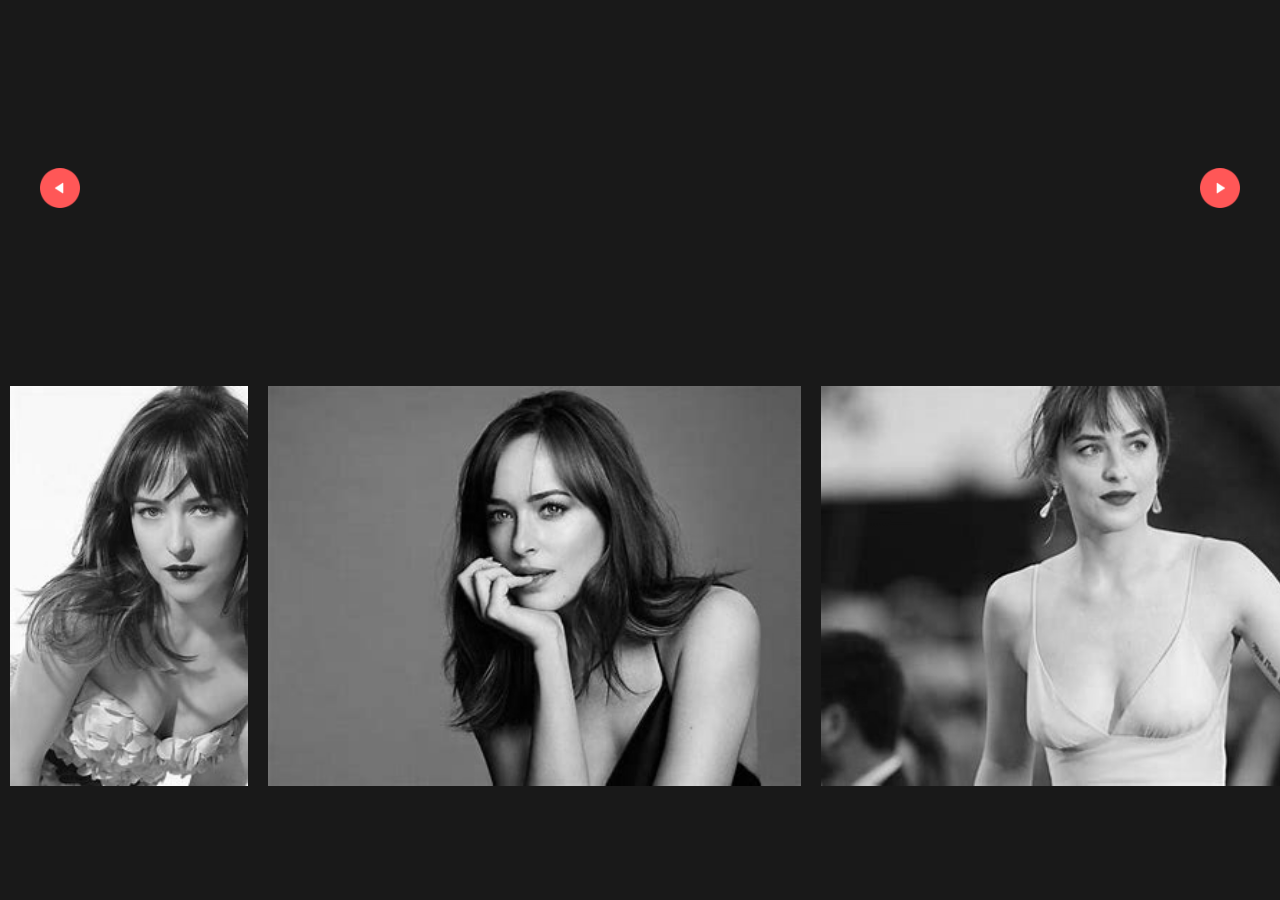
<file: index.html>
<!DOCTYPE html>
<html lang="en">
<head>
    <meta charset="UTF-8">
    <meta name="viewport" content="width=device-width, initial-scale=1.0">
    <link rel="stylesheet" href="style.css">
    <title>Document</title>
</head>
<body>
    <div class="gallery-wrap">
        <img src="images/back.png" id="backbtn">
        <img src="images/next.png" id="nextbtn">
    </div>
    <div class="gallery">
        <div>
            <span>
                <img src="images/image-1.jpeg">
            </span>
            <span>
                <img src="images/image-2.jpeg">
            </span>
            <span>
                <img src="images/image-3.jpeg">
            </span>
        </div>
        <div>
            <span>
                <img src="images/image-4.jpeg">
            </span>
            <span>
                <img src="images/image-5.jpeg">
            </span>
        </div>
        <div>
            <span>
                <img src="images/iamge-6.jpeg">
            </span>
        </div>
    </div>

    <script>
        let scrollcontainer = document.querySelector(".gallery");
        let backBtn = document.getElementById("backbtn");
        let nextBtn = document.getElementById("nextbtn"); // Corrected the ID
        scrollcontainer.addEventListener("wheel", (eve) => {
            eve.preventDefault();
            scrollcontainer.scrollLeft += eve.deltaY;
        });
        nextBtn.addEventListener("click",()=>{
          
             scrollcontainer.scrollLeft+=900;
        });
        backBtn.addEventListener("click",()=>{
             scrollcontainer.scrollLeft-=900;
        });
    </script>
</body>
</html>
</file>
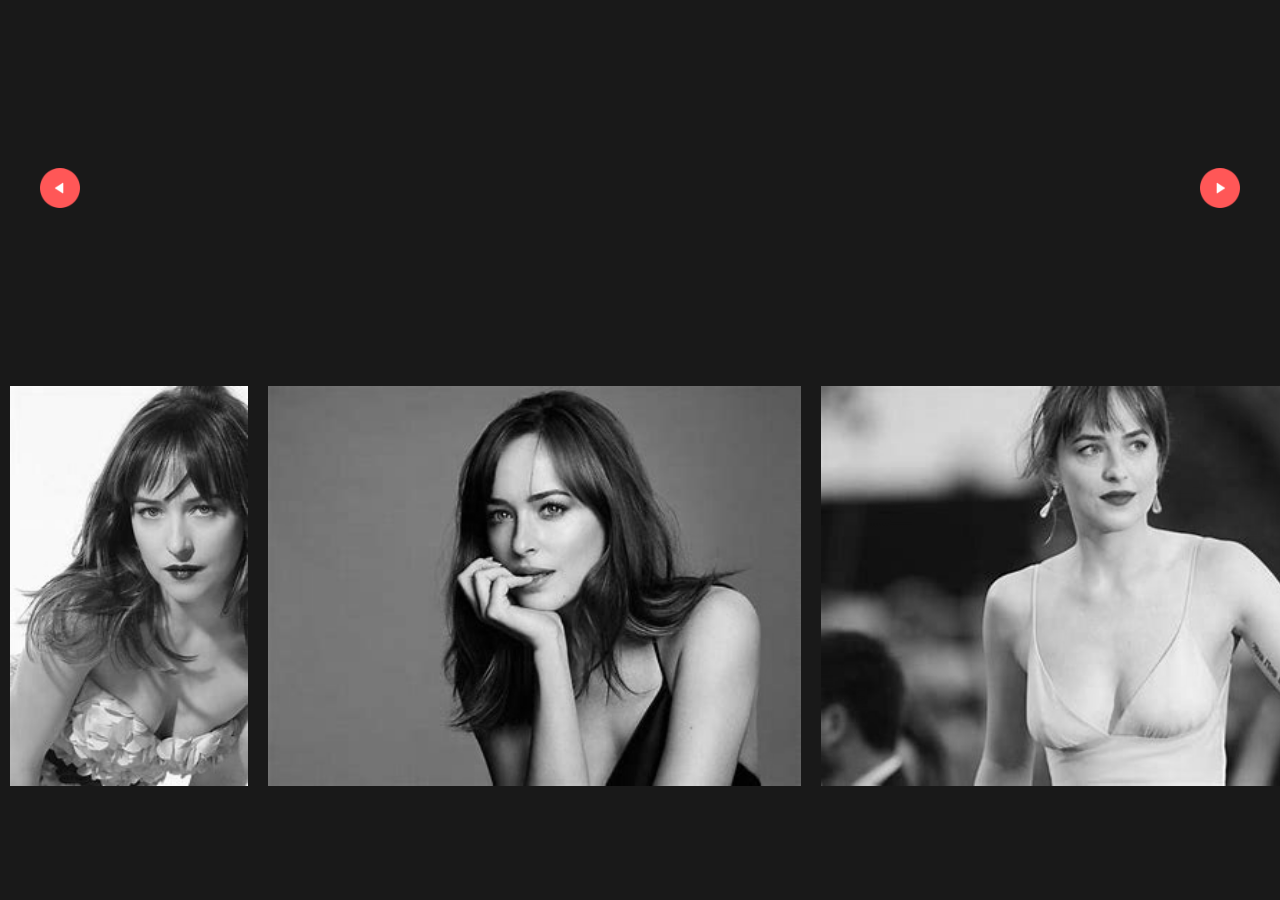
<file: JS_Imagegallery/index.html>
<!DOCTYPE html>
<html lang="en">
<head>
    <meta charset="UTF-8">
    <meta name="viewport" content="width=device-width, initial-scale=1.0">
    <link rel="stylesheet" href="style.css">
    <title>Document</title>
</head>
<body>
    <div class="gallery-wrap">
        <img src="images/back.png" id="backbtn">
        <img src="images/next.png" id="nextbtn">
    </div>
    <div class="gallery">
        <div>
            <span>
                <img src="images/image-1.jpeg">
            </span>
            <span>
                <img src="images/image-2.jpeg">
            </span>
            <span>
                <img src="images/image-3.jpeg">
            </span>
        </div>
        <div>
            <span>
                <img src="images/image-4.jpeg">
            </span>
            <span>
                <img src="images/image-5.jpeg">
            </span>
        </div>
        <div>
            <span>
                <img src="images/iamge-6.jpeg">
            </span>
        </div>
    </div>

    <script>
        let scrollcontainer = document.querySelector(".gallery");
        let backBtn = document.getElementById("backbtn");
        let nextBtn = document.getElementById("nextbtn"); // Corrected the ID
        scrollcontainer.addEventListener("wheel", (eve) => {
            eve.preventDefault();
            scrollcontainer.scrollLeft += eve.deltaY;
        });
        nextBtn.addEventListener("click",()=>{
          
             scrollcontainer.scrollLeft+=900;
        });
        backBtn.addEventListener("click",()=>{
             scrollcontainer.scrollLeft-=900;
        });
    </script>
</body>
</html>
</file>
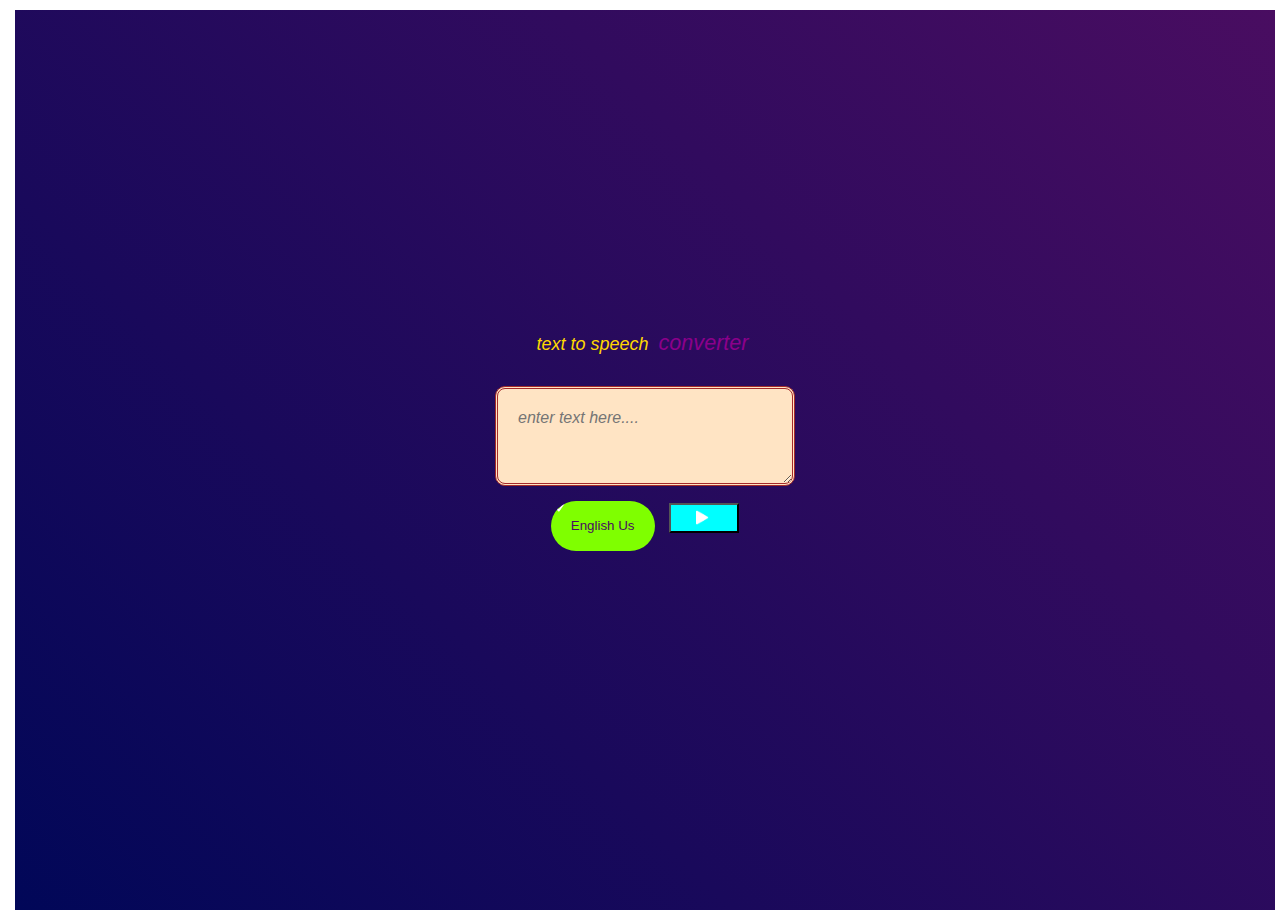
<file: texttoaudio/index.html>
<!DOCTYPE html>
<html lang="en">
<head>
    <meta charset="UTF-8">
    <meta name="viewport" content="width=device-width, initial-scale=1.0">
    <link rel="stylesheet" href="styles.css">
    <title>Document</title>
</head>
<body>
    <div class="hero">
        <h1>text to speech <span>converter</span> </h1>
        <textarea placeholder="enter text here...." id="mytext"></textarea> 
        <div class="row">
           
            <select id="lang" name="lang">
                <option value="English">English Us</option>
                <option value="Hindi">Hindi</option>
                <option value="Marathi">Marathi</option>
            </select>
            <button id="mybutton"> <img src="images/play.png"></button>
        </div>
    </div>
    <script src="script.js"></script>
</body>
</html>
</file>
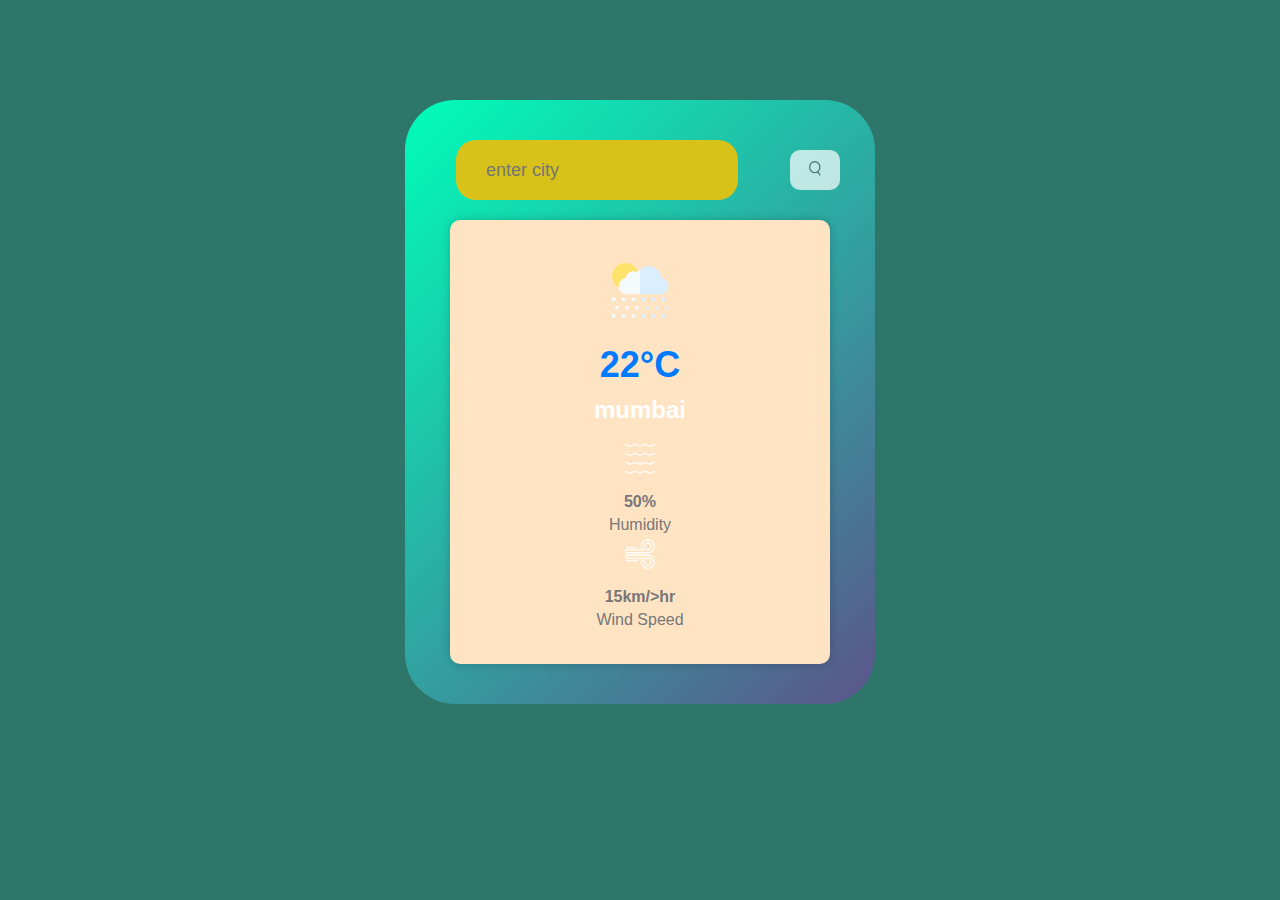
<file: Weather app/Index.html>
<!DOCTYPE html>
<html lang="en">
<head>
    <meta charset="UTF-8">
    <meta name="viewport" content="width=device-width, initial-scale=1.0">
    <title>Weather-app</title>
    <link rel="stylesheet" href="style.css">
    <link href="https://cdn.jsdelivr.net/npm/bootstrap@5.0.2/dist/css/bootstrap.min.css" rel="stylesheet" integrity="sha384-EVSTQN3/azprG1Anm3QDgpJLIm9Nao0Yz1ztcQTwFspd3yD65VohhpuuCOmLASjC" crossorigin="anonymous">
</head>
<body>
    <div class="card">
        <div class="search">
            <input type="text" placeholder=" enter city">
            <button><img src="images/search.png"></button>
        </div>
        <div class="weather">
            <img src="images/rain.png" class="weather-icon">
            <h1 class="temp" >22°C </h1>
            <h2 class="ccity">mumbai</h2>
            <div class="details">
                <div class="col">
                    <img src="images/humidity.png">
                    <div>
                        <p class="humidity">50%</p>
                        <p>Humidity</p>
                    </div>
                </div>
                <div class="col">
                    <img src="images/wind.png">
                    <div>
                        <p class="wind">15km/>hr</p>
                        <p>Wind Speed</p>
                    </div>
                </div>
           
            </div>
        </div>
    </div>
    <script>
        const apiKey = 'abe5c75cb7738e698ef7e4d7b26a8144';
        const apiUrl = "https://api.openweathermap.org/data/2.5/weather?units=metric&q=";
       
  function checkweather( city)
  {
   fetch(apiUrl + city + `&appid=${apiKey}`)
  .then((response) => response.json())
  .then((data) => {
    
    
    
  const temperature = data.main.temp;
  
 const humidity = data.main.humidity;
 const windspeed=data.wind.speed;
const weathercon=data.weather[0].main;

 document.querySelector('.temp').innerHTML =  Math.round(temperature) + '°C';

 document.querySelector('.ccity').innerHTML = `${searchbox.value}`;
 document.querySelector('.humidity').innerHTML=`${humidity}`;
 document.querySelector('.wind').innerHTML=`${windspeed}km/hr`;
 const weathericn=document.querySelector('.weather-icon');
  if(weathercon== 'Clouds')
  {
       weathericn.src= "images/clouds.png"
  }
  else if(weathercon== 'Clear')
  {
       weathericn.src= "images/clear.png"
  }
  else if(weathercon== 'Rain')
  {
       weathericn.src= "images/rain.png"
  }
  else  if(weathercon== 'Drizzle')
  {
       weathericn.src= "images/drizzle.png"
  }
  else  if(weathercon== 'Mist')
  {
       weathericn.src= "images/mist.png"
  }
  })
  .catch((error) => {
    console.error('Error fetching data:', error);
  });
}

const searchbox = document.querySelector('.search input');
const searchbtn = document.querySelector('.search button');

searchbtn.addEventListener('click',()=>{
    checkweather(searchbox.value);
})

  </script>
</body>
</html>
</file>
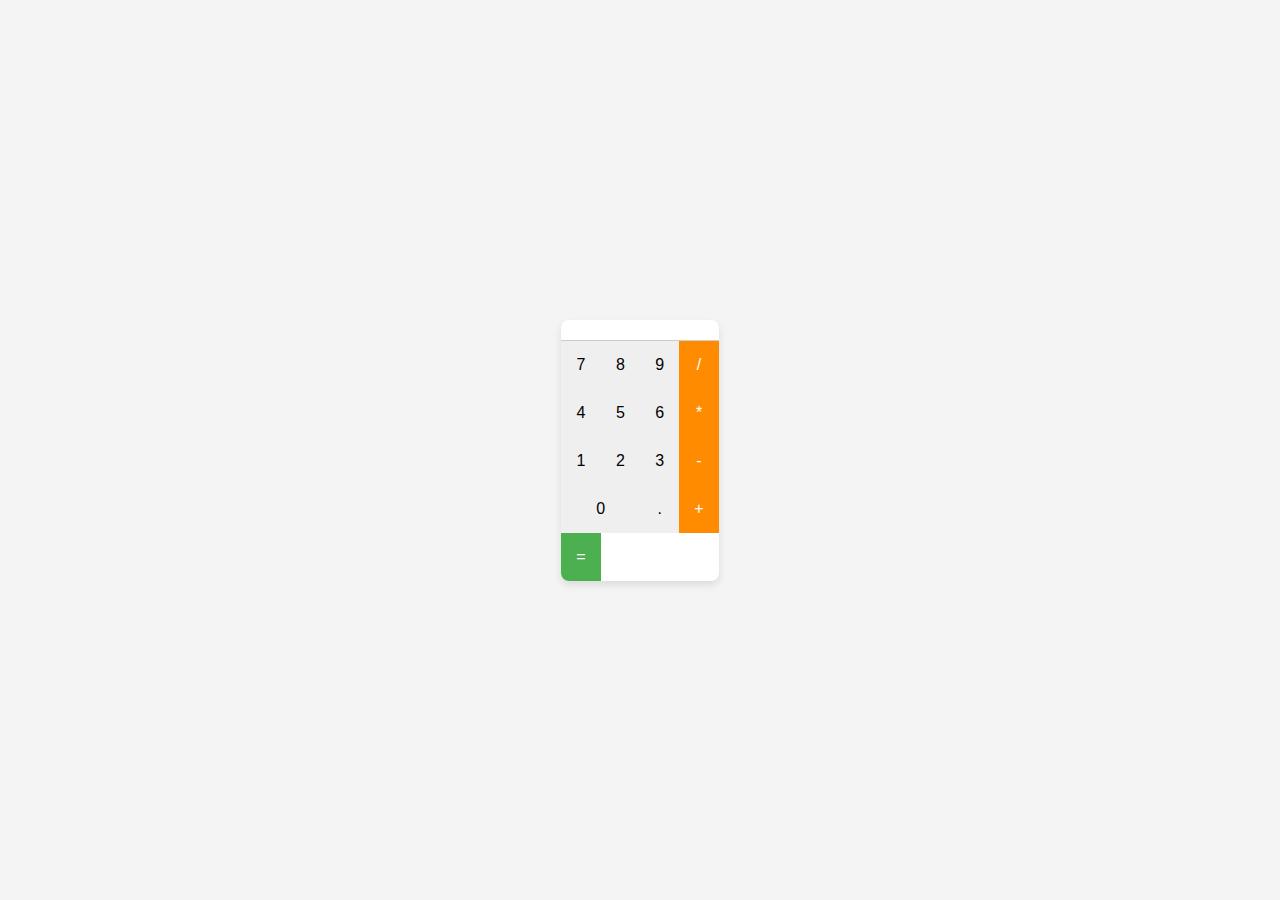
<file: Calculator/Calculator.html>
<!DOCTYPE html>
<html lang="en">
  <head>
    <meta charset="utf-8">
    <title>title</title>
    <link rel="stylesheet" href="Styles.css">
  </head>
  <body>
    <div class="calculator">
        <div class="display" id="display">0</div>
        <div class="buttons" >
            <button onclick="updateDisplay(7)">7</button>
            <button onclick="updateDisplay(8)">8</button>
            <button onclick="updateDisplay(9)">9</button>
            <button class="operator"onclick="updateDisplay('/')">/</button>
            <button onclick="updateDisplay(4)">4</button>
            <button onclick="updateDisplay(5)">5</button>
            <button onclick="updateDisplay(6)">6</button>
            <button class="operator"onclick="updateDisplay('*')">*</button>
            <button onclick="updateDisplay(1)">1</button>
            <button onclick="updateDisplay(2)">2</button>
            <button onclick="updateDisplay(3)">3</button>
            <button class="operator"onclick="updateDisplay('-')">-</button>

            <button class="double" onclick="updateDisplay(0)">0</button>
            <button onclick="updateDisplay(7)">.</button>
           
            <button class="operator" onclick="updateDisplay('+')"  >+</button>
            <button class="equal operator" onclick="calculateresult()" ondblclick="clearesult()">=</button>
        </div>
    </div>
    <script>

        var currentval='';
        document.getElementById('display').innerHTML=currentval;

        function updateDisplay( val)
        {
            currentval=currentval+val;
            document.getElementById('display').innerHTML=currentval;
        }

        
    
        function calculateresult()
        {
             var myans=eval(currentval);
             document.getElementById('display').innerHTML=myans;
           
        }
        function clearesult()
        {
            var currentval='';
            document.getElementById('display').innerHTML=currentval;
        }
        
      </script>
  </body>
  
</html>
</file>
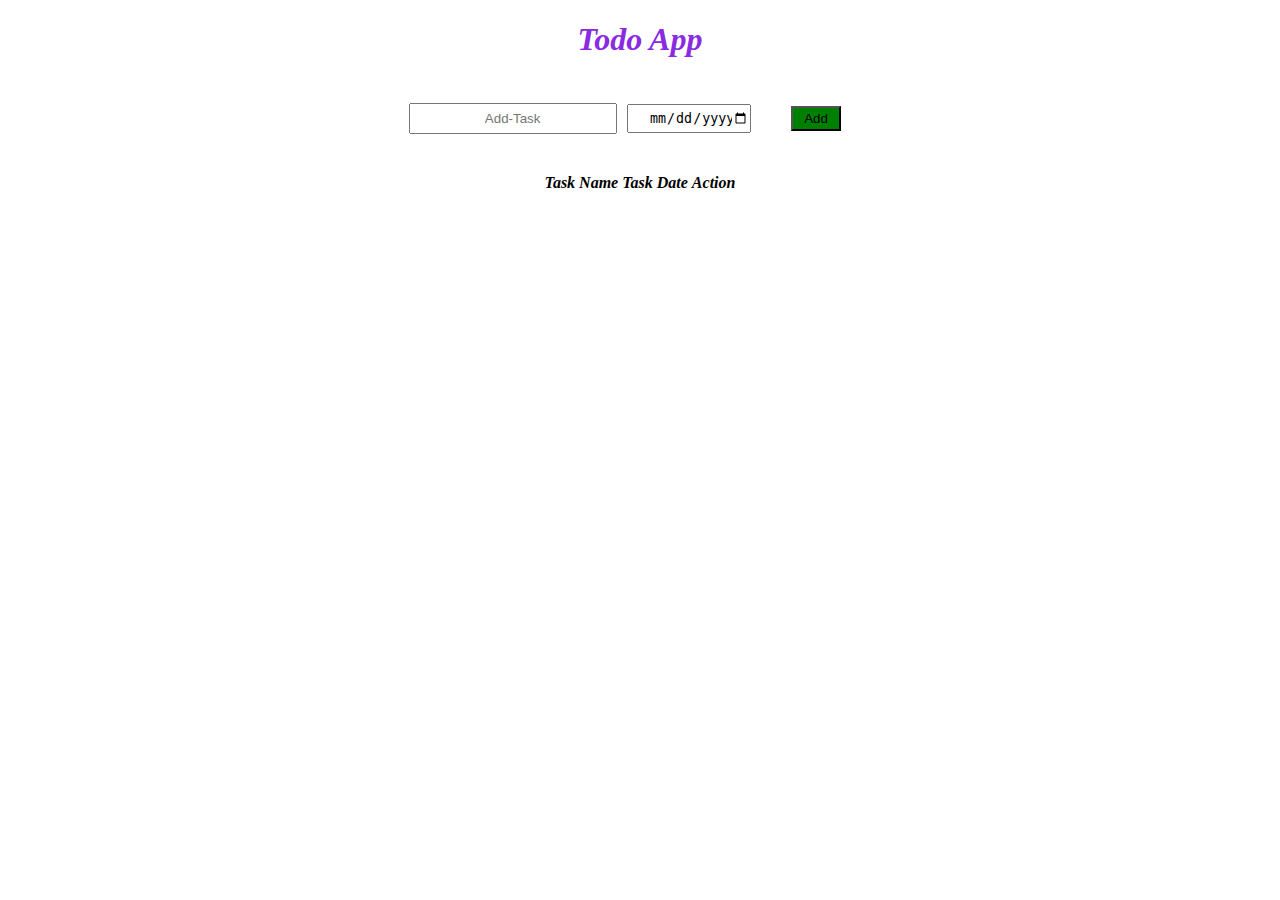
<file: Todolist/todo.html>
<!DOCTYPE html>
<html lang="en">
  <head>
    <meta charset="utf-8">
    <title>TODO APP</title>
    <link rel="stylesheet" href="Styles.css">
  </head>
  <body>
    <h1 id="main-heading">Todo App</h1>
    <br>
    <br>
   <div id="div1">
    <input type="text" placeholder=" Add-Task " id="mytask"> 
    <input type="date" placeholder="Date " id="mydate"> 
    <button id="add-button" onclick="addlist()">Add</button>
   </div>
   <div class="todo-container">
    <div class="todo-header"></div>
    <table class="todo-list" id="todoList" b>
        <tr>
            <th>Task Name</th>
            <th>Task Date</th>
            <th>Action</th>
        </tr>
        <!-- Tasks will be added dynamically here -->
    </table>
 










    <script>
     
        var totaltask=[];
        var myobj={ task:"",
                    date:" " };
        function addlist()
       {
              let mytask=document.getElementById('mytask').value;
              let taskdate=document.getElementById('mydate').value;
              myobj.task=mytask;
              myobj.date=taskdate;
             totaltask.push(myobj);       
             console.log(totaltask);
             clearbox();
             displayTasks();
            

       }
       function clearbox()
       {
          document.getElementById('mytask').value = "";
          document.getElementById('mydate').value = "";
       }

       function displayTasks() {
            var table = document.getElementById('todoList');
            // Clear existing rows
            table.innerHTML = '<tr><th>Task Name</th><th>Task Date</th><th>Action</th></tr>';
            
            // Add rows for each task
            totaltask.forEach(task => {
                var row = table.insertRow();
                var cell1 = row.insertCell(0);
                var cell2 = row.insertCell(1);
                var cell3 = row.insertCell(2);

                cell1.innerHTML = task.task;
                cell2.innerHTML = task.date;
                 cell3.innerHTML = '<button class="delete-btn" onclick="deleteTask(' + (totaltask.indexOf(task)) + ')">Delete</button>';
            });
        }

        function deleteTask(i)
        {
               totaltask.splice(i,1);
               displayTasks();
        }


    </script>

  </body>
</html>
</file>
<file: style.css>
* {
            margin: 0;
            padding: 0;
            font-family: 'Franklin Gothic Medium', 'Arial Narrow', Arial, sans-serif;
            box-sizing: border-box;
        }

        body {
            background: #191919;
        }

        .gallery {
            width: 100%;
            display: flex;
            overflow-x: auto; /* Change to "auto" for smoother scrolling */
        }

        .gallery div {
            display: grid;
            grid-template-columns: auto auto auto;
            grid-gap: 20px;
            padding: 10px;
            flex: none;
        }

        .gallery div img {
            width: auto; /* Adjust to fill the grid cell */
            height: 400px; /* Maintain aspect ratio */
            filter: grayscale(100%);
            transition: transform 0.5s;
        }

        .gallery::-webkit-scrollbar {
            display: none;
        }

        .gallery-wrap {
            display: flex;
            align-items: center;
            justify-content: space-between; /* Adjust as needed */
            margin: 10% auto;
        }

        #backbtn, #nextbtn {
            width: 40px;
            cursor: pointer;
            margin: 40px;
        }

        .gallery div img:hover {
            filter: grayscale(0);
            cursor: pointer;
            transform: scale(1.5);
        }
</file>
<file: JS_Imagegallery/style.css>
* {
            margin: 0;
            padding: 0;
            font-family: 'Franklin Gothic Medium', 'Arial Narrow', Arial, sans-serif;
            box-sizing: border-box;
        }

        body {
            background: #191919;
        }

        .gallery {
            width: 100%;
            display: flex;
            overflow-x: auto; /* Change to "auto" for smoother scrolling */
        }

        .gallery div {
            display: grid;
            grid-template-columns: auto auto auto;
            grid-gap: 20px;
            padding: 10px;
            flex: none;
        }

        .gallery div img {
            width: auto; /* Adjust to fill the grid cell */
            height: 400px; /* Maintain aspect ratio */
            filter: grayscale(100%);
            transition: transform 0.5s;
        }

        .gallery::-webkit-scrollbar {
            display: none;
        }

        .gallery-wrap {
            display: flex;
            align-items: center;
            justify-content: space-between; /* Adjust as needed */
            margin: 10% auto;
        }

        #backbtn, #nextbtn {
            width: 40px;
            cursor: pointer;
            margin: 40px;
        }

        .gallery div img:hover {
            filter: grayscale(0);
            cursor: pointer;
            transform: scale(1.5);
        }
</file>
<file: texttoaudio/styles.css>
*{
    margin: 5px;
    padding: 0px;
    font-family:'Franklin Gothic Medium', 'Arial Narrow', Arial, sans-serif;
    box-sizing: border-box;
}
.hero{
    width: 100%;
    min-height: 100vh;
    background: linear-gradient(45deg,#010758,#490d61);
    display: flex;
    align-items: center;
    justify-content: center;
    flex-direction: column;
}
.hero h1
{
    font-size:large;
    font-weight: 200;
    margin-top: -30px;
    margin-bottom: 20px;
    color:gold;
    font-style: italic;
}
.hero h1 span{
    color: darkmagenta;
    font-size: larger;
}
textarea
{
    width: 300px;
    height: 100px;
    background: bisque;
    box-shadow: 1cm;
    border-color: brown;
    border-spacing: 2cm;
    border-radius: 10px;
    padding: 20px;
    margin-top: 10px;
    font-size: medium;
    font-style: oblique;
    border-style: double;
     border-width: medium;
     resize: vertical;
}
.row select
{ flex: 1;
  color: #490d61;
  background:chartreuse;
 height: 50px;
 padding: 0 20px;
 outline: 0;
 border:0px;
 border-radius: 35px;
 appearance: none;
 background-image: url(images/dropdown.png);
 background-repeat: no-repeat;
background-size: 15px;


}
.row button
{
    background-color: cyan;
    width:70px;
    color: crimson;
    height: 30px;
    padding: 0 20px;
  
    align-content: space-around;
   
   

}
button img{
    height:15px ;
    margin-right: 10px;
    align-items: center;
}
</file>
<file: Weather app/style.css>
* {
    margin: 0;
    padding: 0;
    font-family: 'poppins', sans-serif;
    box-sizing: border-box;
}

body {
    background-color: rgb(45, 118, 105);
}

.card {
    width: 90%;
    max-width: 470px;
    background: linear-gradient(135deg, #00feba, #5b548a);
    color: #ffffff;
    margin: 100px auto 0;
    border-radius: 50px;
    padding: 40px 35px;
    text-align: center;
    height: auto;
}

.search {
    width: 100%;
    display: flex;
    align-items: center;
    justify-content: space-between;
    position: relative;
}

.search input {
    border: 0;
    outline: 0;
    background: rgb(216, 194, 25);
    color: rgb(0, 4, 255);
    padding: 10px 25px;
    height: 60px;
    border-radius: 20px;
    margin-left: 16px;
    font-size: 18px;
}

.search button {
    height: 40px;
    width: 50px;
    opacity: 0.7;
    transition: opacity 0.2s ease;
    border: 0;
    outline: 0;
    background: #ffffff;
    border-radius: 10px;
    cursor: pointer;
}

.search button img {
    height: 15px;
}

/* Weather container */
.weather {
    text-align: center;
    padding: 30px;
    background-color: bisque;
    border-radius: 10px;
    box-shadow: 0 0 10px rgba(0, 0, 0, 0.2);
    margin-top: 20px;
    margin-left: 10px;
    margin-right: 10px;
}

/* Weather icon */
.weather-icon {
    width: 80px;
    height: 80px;
}

/* Temperature */
.temp {
    font-size: 36px;
    margin: 10px 0;
    font-weight: bold;
    color: #007bff;
}

/* City name */
.city {
    font-size: 24px;
    margin: 10px 0;
}

/* Weather details container */
.details {
    display: flex;
    flex-direction: column;
    margin-top: 20px;
    align-items: center;
}

/* Column in details */
.col {
    text-align: center;
}

/* Icons in details */
.col img {
    width: 30px;
    height: 30px;
    margin-bottom: 10px;
}

/* Humidity and Wind Speed */
.humidity, .wind {
    font-size: 16px;
    font-weight: bold;
}

/* Labels for Humidity and Wind Speed */
.details p {
    margin: 5px 0;
    color: #777;
}

/* Media query for smaller screens */
@media (max-width: 768px) {
    .card {
        width: 100%;
        border-radius: 0;
    }

    .search input {
        font-size: 16px;
    }

    .search button {
        width: 40px;
        height: 30px;
    }

    .weather {
        margin: 10px;
    }

    .temp {
        font-size: 24px;
    }

    .city {
        font-size: 20px;
    }

    .details {
        margin-top: 10px;
    }

    .col img {
        width: 24px;
        height: 24px;
    }

    .humidity, .wind {
        font-size: 14px;
    }

    .details p {
        font-size: 12px;
    }
}
</file>
<file: Calculator/Styles.css>
body {
    font-family: Arial, sans-serif;
    background-color: #f4f4f4;
    display: flex;
    align-items: center;
    justify-content: center;
    height: 100vh;
    margin: 0;
}

.calculator {
    background-color: #fff;
    box-shadow: 0 4px 8px rgba(0, 0, 0, 0.1);
    border-radius: 8px;
    overflow: hidden;
}

.display {
    font-size: 1.5em;
    padding: 10px;
    text-align: right;
    border-bottom: 1px solid #ccc;
}

.buttons {
    display: grid;
    grid-template-columns: repeat(4, 1fr);
}

button {
    font-size: 1em;
    padding: 15px;
    border: none;
    cursor: pointer;
    transition: background-color 0.3s;
}

button.operator {
    background-color: #ff8c00;
    color: #fff;
}

button.double {
    grid-column: span 2;
}

button.equal {
    background-color: #4caf50;
    color: #fff;
}

button:hover {
    background-color: #ddd;
}
</file>
<file: Todolist/Styles.css>
body{
    font-style: italic;
    align-items: center;
    
}
#main-heading
{
    text-align: center;
    font-style: italic;
    color:blueviolet
}
#mytask{
    height: 25px;
    width: 200px;
    text-align: center;
    
}
#mydate
{ height: 25px;
    width: 100px;
    padding-left: 20px;
    margin: 10px;

}
#add-button
{
    height: 25px;
    width: 50px;
    margin: 30px;
    background-color: green;
}
#div1{
    align-items: center;
    display: flex;
    justify-content: center;
    align-items: center;
    height: 5px;
    margin: 0;
}
#todoList
{
    align-items: center;
    display: flex;
    justify-content: center;
    padding-top: 50px;
}
</file>
